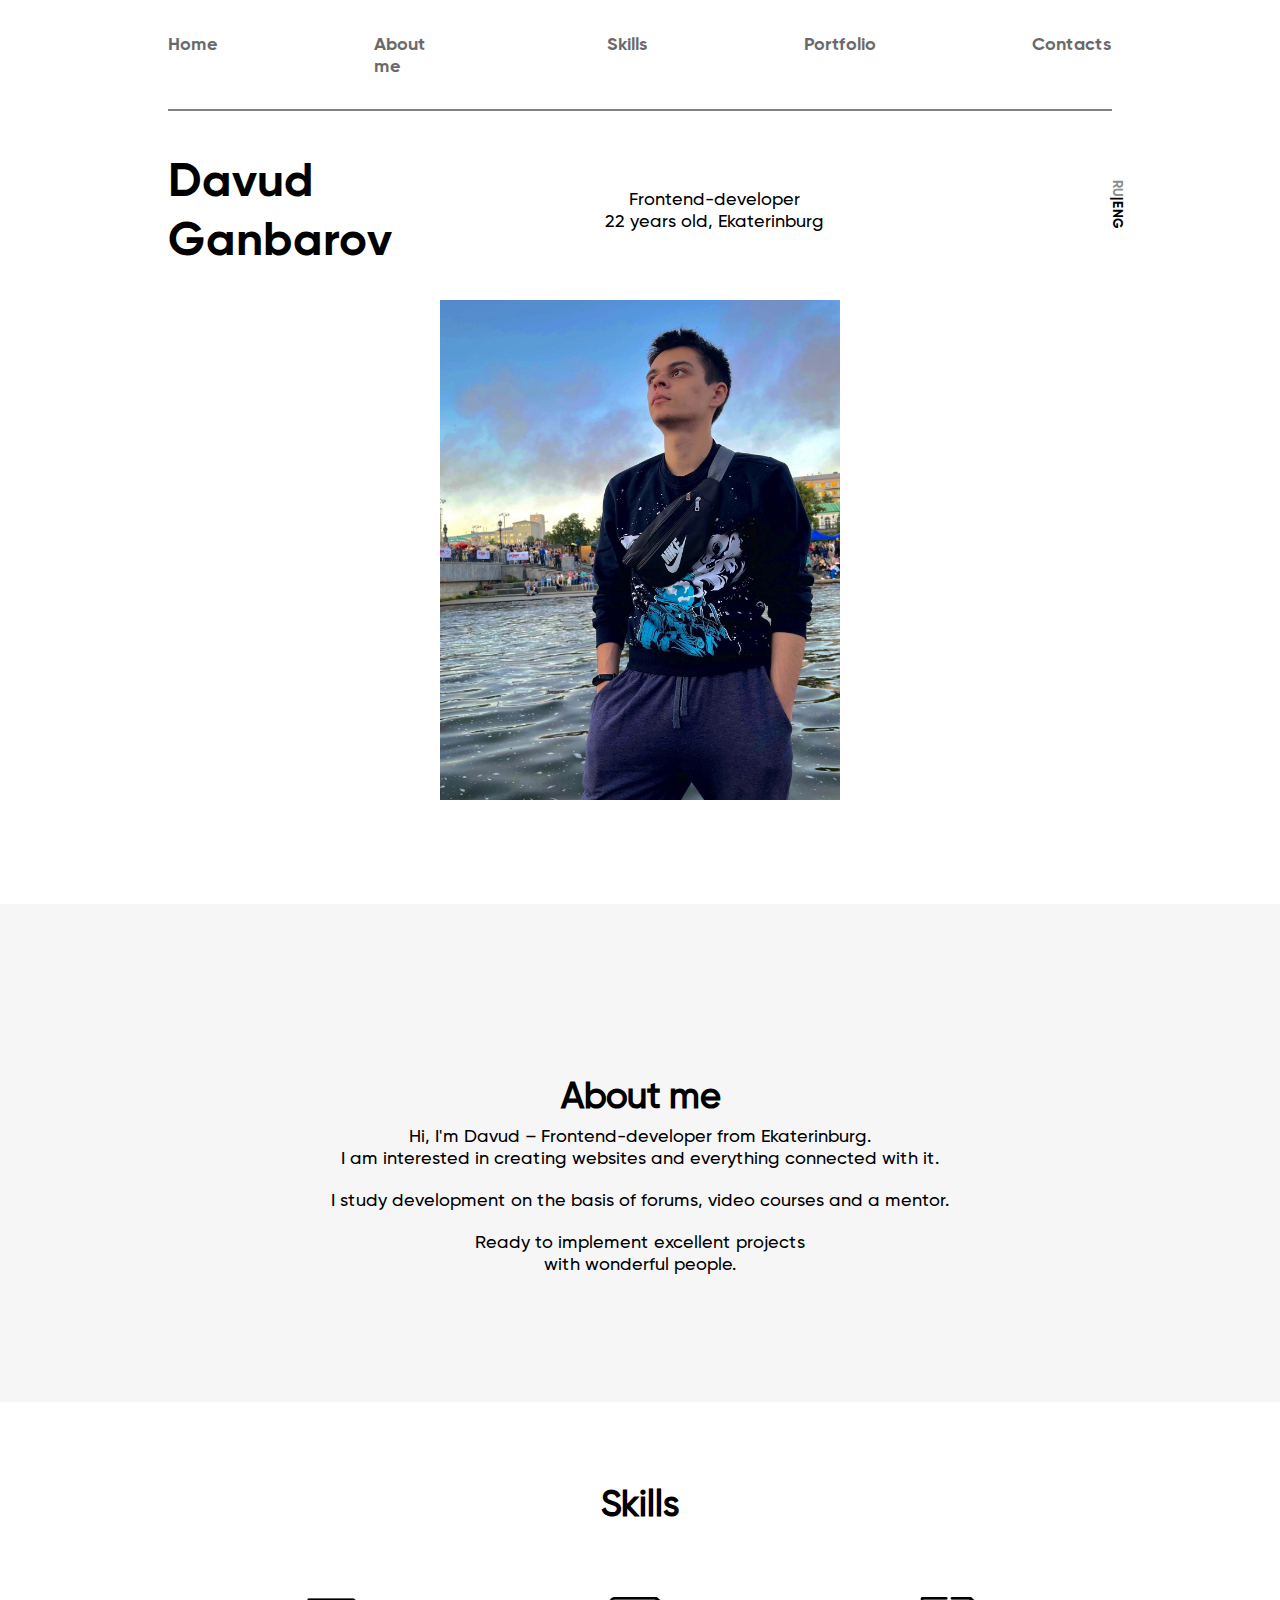
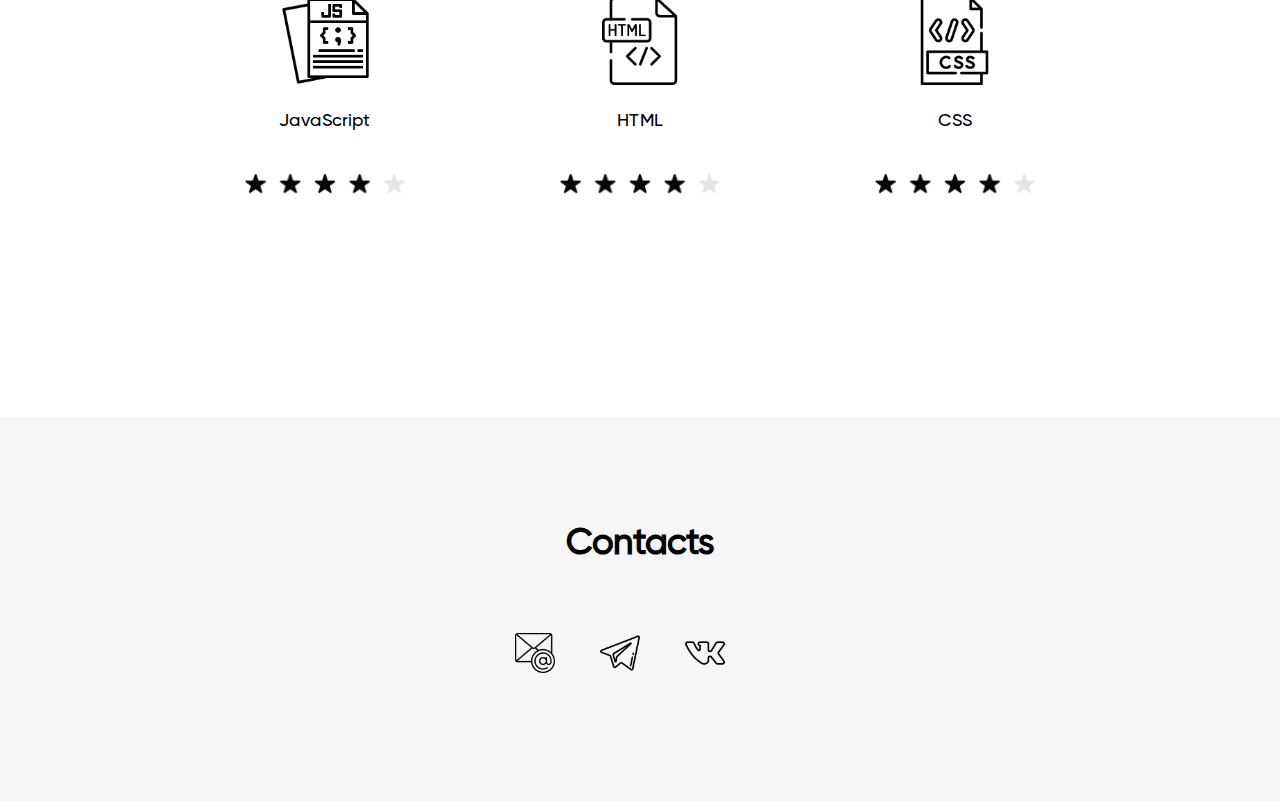
<file: index.html>
<!DOCTYPE html>
<html>
<head>
    <meta charset="UTF-8">
    <meta http-equiv="X-UA-Compatible" content="IE=edge">
    <meta name="viewport" content="width=device-width, initial-scale=1.0">
    <title>My Information</title>
    <link rel="stylesheet" href="./css/styles.css">
    <link rel="stylesheet" href="./css/fonts.css">
    <script src="https://ajax.googleapis.com/ajax/libs/jquery/2.0.3/jquery.min.js"></script>
    <script src="lang.js"></script>
    <script src="main.js"></script>
</head>
<body data-lang="en">
    <div class="wrapper">
        <header class="header">
            <div class="container">
                <div class="header-inner">
                    <nav class="menu">
                        <ul class="menu-list">
                            <li class="menu-list-item">
                                <a href="#" class="menu-list-link">
                                    <span id="menu-home"  >
                                        Home
                                    </span>
                                </a>
                            </li>
                            <li class="menu-list-item">
                                <a href="#" id="menu-about-me" class="menu-list-link" >
                                    <span id="menu-about-me"  >
                                        About me
                                    </span>
                                </a>
                            </li>
                            <li class="menu-list-item">
                                <a href="#" id="menu-skills" class="menu-list-link" >
                                    <span id="menu-skills"  >
                                        Skills
                                    </span>
                                </a>
                            </li>
                            <li class="menu-list-item">
                                <a href="#" id="menu-portfolio" class="menu-list-link" >
                                    <span id="menu-portfolio" >
                                        Portfolio
                                    </span>
                                </a>
                            </li>
                            <li class="menu-list-item">
                                <a href="#" id="menu-contacts" class="menu-list-link" >
                                    <span id="menu-contacts" >
                                        Contacts
                                    </span>
                                </a>
                            </li>
                        </ul>
                    </nav>
                </div>
                <hr class="header-inner-line", style="margin-top: 32px; border: 1px solid #828282">
            </div>
        </header>
        <main class="main">
            <div class="container">
                <div class="my-info-container">
                    <div class="my-info">
                        <p  class="full-name-container">
                            <span id="first_name" >
                                Davud
                            </span> <br> 
                            <span id="second_name" >
                                Ganbarov
                            </span> 
                        </p>
                        <div class="my-development-skill-container">
                            <p class="my-development-skill">
                                <span id="specialization"  >
                                    Frontend-developer
                                </span> <br> 
                                <span id="years" >
                                    22 years old, Ekaterinburg
                                </span>
                            </p>
                        </div>
                        <div class="language-change-button-container" style="text-align: right;">
                            <button class="language-change-button">
                                <p>RU</p>|
                                <p>ENG</p>
                            </button>
                        </div>
                    </div>
                    <div class="my-photo-container">
                        <img src="./img/Davud.jpg" alt="" class="img--man" width="400" height="500">
                    </div>
                </div>
            </div>
            <div class="container about-me-container">
                <div class="about-me">
                    <h1 class="about-me-text-box about-me-text-header">
                        <span id="about-me" >
                            About me
                        </span>
                    </h1>
                    <p class="about-me-text-box">
                        <span id="from" >
                            Hi, I'm Davud – Frontend-developer from Ekaterinburg.
                        </span> <br>
                        <span id="interested" >
                            I am interested in creating websites and everything connected with it.
                        </span>
                    </p>
                    <p class="about-me-text-box">
                        <span id="study" >
                            I study development on the basis of forums, video courses and a mentor.
                        </span> 
                    </p>
                    <p class="about-me-text-box">
                        <span  id="implement">
                            Ready to implement excellent projects
                        </span> <br>
                        <span id="wonderful">
                            with wonderful people.
                        </span> 
                    </p>
                </div>
            </div>
            <div class="container skills-container">
                <div class="my-skills">
                    <h1>
                        <span id="skill" >
                            Skills
                        </span>
                    </h1>
                </div>
                <div class="programming-skills-container">
                    <div class="programming-skills-card">
                        <img src="./img/js.png" width="89" height="88" alt="" class="programs">
                        <p class="programming-skills-name">
                            <span id="JS" data-localize="fals">
                                JavaScript
                            </span>
                        </p>
                        <img src="./img/Star.jpg" width="166" height="26" alt="" class="star">
                    </div>
                    <div class="programming-skills-card">
                        <img src="./img/html.png" width="89" height="88" alt="" class="programs">
                        <p class="programming-skills-name">
                            <span id="html" data-localize="fals">
                                HTML
                            </span>
                        </p>
                        <img src="./img/Star.jpg" width="166" height="26" alt="" class="star">
                    </div>
                    <div class="programming-skills-card">
                        <img src="./img/css.png" width="89" height="88" alt="" class="programs">
                        <p class="programming-skills-name">
                            <span id="css" data-localize="fals">
                                CSS
                            </span>
                        </p>
                        <img src="./img/Star.jpg" width="166" height="26" alt="" class="star">
                    </div>
                </div>
            </div>
        </main>
        <footer class="footer">
            <div class="container footer-info-container">
                <div class="footer-info-container">
                    <h1 class="contacts-text-box">
                        <span id="contacts" >
                            Contacts
                        </span>
                    </h1>
                    <div class="contacts-card-box">
                        <a href="" class="my-contacts-box">
                            <img src="./img/at-sign.png" alt="" class="contacts-icon-box">
                        </a>
                        <a href="https://t.me/kubiksa" class="my-contacts-box">
                            <img src="./img/telegram.png" alt="" class="contacts-icon-box">
                        </a>
                        <a href="https://vk.com/fadihard" class="my-contacts-box">
                            <img src="./img/vk.png" alt="" class="contacts-icon-box">
                        </a>
                    </div>
                </div>
            </div>
        </footer>
    </div>
</body>
</html>
</file>
<file: css/styles.css>
@font-face {
	font-family: 'Gilroy-Medium';
	src: url('../fonts/gilroy-medium.eot'); /* IE 9 Compatibility Mode */
	src: url('../fonts/gilroy-medium.eot?#iefix') format('embedded-opentype'), /* IE < 9 */
		url('../fonts/gilroy-medium.woff2') format('woff2'), /* Super Modern Browsers */
		url('../fonts/gilroy-medium.woff') format('woff'), /* Firefox >= 3.6, any other modern browser */
		url('../fonts/gilroy-medium.ttf') format('truetype'), /* Safari, Android, iOS */
		url('../fonts/gilroy-medium.svg#gilroy-medium') format('svg'); /* Chrome < 4, Legacy iOS */
}


html{
    box-sizing: border-box;
}

*, *::after, *::before{
    box-sizing: inherit;
    margin: 0;
    padding: 0;
}

ul{
    list-style-type: none;
}

a{
    text-decoration: none;
    color: inherit;
}


.container{
    max-width: 964px;
    margin: 0 auto;
    padding: 0 10px;
}

body{
    font-size: 18px;
    line-height: 22px;
    font-family: 'Gilroy-Medium';
}

body[data-lang="ru"] .menu-list{
    gap: 146px;
}

body[data-lang="ru"] .my-info{
    gap: 226px;
}

.header-inner{
    padding-top: 33px;
    display: flex;
    justify-content: space-around
}

.menu-list{
    display: flex;
    gap: 156px;
    font-family: 'Gilroy-Bold';;
}

.menu-list-link{
    color: #070707;
    opacity: 0.6;
}

.menu-list-link:hover {
    opacity: 1;
}


.my-info{
    padding-top: 40px;
    display: flex;
    gap: 213px;
    text-align: center;
}

.full-name-container{
    font-size: 47px;
    line-height: 59px;
    font-family: 'Gilroy-Bold';
    text-align: left;
}

.my-development-skill{
    font-size: 18px;
    line-height: 22px;
}

.my-development-skill-container{
    display: flex;
    flex-wrap: wrap;
    align-content: space-around;
}
.language-change-button-container{
    transform: rotate(90deg);
    text-align: right;
}

.language-change-button{
    border: none;
    color: inherit;
    background-color: transparent;
    height: 19px;
    width: 60px;
    font-family: 'Gilroy-Bold';
    display: flex;
}

body[data-lang="en"] .language-change-button p:nth-child(1) {
    color: #8E8E8E;
}

body[data-lang="en"] .language-change-button p:nth-child(2) {
    color:#000000;
}

body[data-lang="ru"] .language-change-button p:nth-child(1) {
    color:#000000;
}

body[data-lang="ru"] .language-change-button p:nth-child(2) {
    color: #8E8E8E;
}

/* .text-ru{
    color: #8E8E8E;
    margin-right: 2px;
}

.text-eng{
    margin-left: 2px;
}


body[data-lang="ru"] .text-ru{
    color:#000000;
}

body[data-lang="ru"] .text-eng{
    color: #8E8E8E;
} */

.my-photo-container{
    padding-top: 31px;
    padding-bottom: 104px;
    display: flex;
    justify-content: space-around;
    align-items: center;
}

.about-me-container{
    background: #F6F6F6;
    min-width: 100%; 
    min-height: 100%;
}

.about-me{
    display: flex;
    padding-top: 181px;
    padding-bottom: 107px;
    flex-direction: column;
    flex-wrap: wrap;
    align-content: space-around;
}

.about-me-text-box{
    text-align: center;
    padding-bottom: 20px;
}

.about-me-text-header{
    padding-bottom: 18px;
}

.skills-container{
    padding-top: 91px;
    padding-bottom: 110px;
}

.my-skills{
    display: flex;
    align-items: center;
    flex-direction: column;
}

.programming-skills-container{
    padding-top: 82px;
    padding-bottom: 110px;
    display: flex;
    justify-content: space-around;
}

.programming-skills-card{
    display: flex;
    align-items: center;
    flex-direction: column;
}

.programming-skills-name{
    padding-top: 24px;
    padding-bottom: 40px;
    text-align: center;
}

.footer-info-container{
    background: #F6F6F6;
    display: flex;
    flex-direction: column;
    align-items: center;
    min-width: 100%;
    min-height: 100%;
}

.contacts-text-box{
    padding-top: 114px;
}

.contacts-card-box{
    padding-top: 80px;
    padding-bottom: 123px;
}

.my-contacts-box{
    padding-right: 40px;
}

.contacts-icon-box{
    height: 40px;
    width: 40px;
}

/* маленькие экраны, ноутбуки */
@media screen and (max-width : 769px) {
    .header{
        display: none
    }
    
}

/* планшеты */
@media screen and (max-width : 481px) {
    
}

/* мобильные устройства */
@media screen and (max-width : 320px) {
    
}
</file>
<file: css/fonts.css>
@font-face {
	font-family: 'Gilroy-Medium';
	src: url('../fonts/Gilroy-Medium/gilroy-medium.eot'); /* IE 9 Compatibility Mode */
	src: url('../fonts/Gilroy-Medium/gilroy-medium.eot?#iefix') format('embedded-opentype'), /* IE < 9 */
		url('../fonts/Gilroy-Medium/gilroy-medium.woff2') format('woff2'), /* Super Modern Browsers */
		url('../fonts/Gilroy-Medium/gilroy-medium.woff') format('woff'), /* Firefox >= 3.6, any other modern browser */
		url('../fonts/Gilroy-Medium/gilroy-medium.ttf') format('truetype'), /* Safari, Android, iOS */
		url('../fonts/Gilroy-Medium/gilroy-medium.svg#gilroy-medium') format('svg'); /* Chrome < 4, Legacy iOS */
}

@font-face {
	font-family: 'Gilroy-Bold';
	src: url('../fonts/Gilroy-Bold/gilroy-bold.eot'); /* IE 9 Compatibility Mode */
	src: url('../fonts/Gilroy-Bold/gilroy-bold.eot?#iefix') format('embedded-opentype'), /* IE < 9 */
		url('../fonts/Gilroy-Bold/gilroy-bold.woff2') format('woff2'), /* Super Modern Browsers */
		url('../fonts/Gilroy-Bold/gilroy-bold.woff') format('woff'), /* Firefox >= 3.6, any other modern browser */
		url('../fonts/Gilroy-Bold/gilroy-bold.ttf') format('truetype'), /* Safari, Android, iOS */
		url('../fonts/Gilroy-Bold/gilroy-bold.svg#gilroy-bold') format('svg'); /* Chrome < 4, Legacy iOS */
}
</file>
